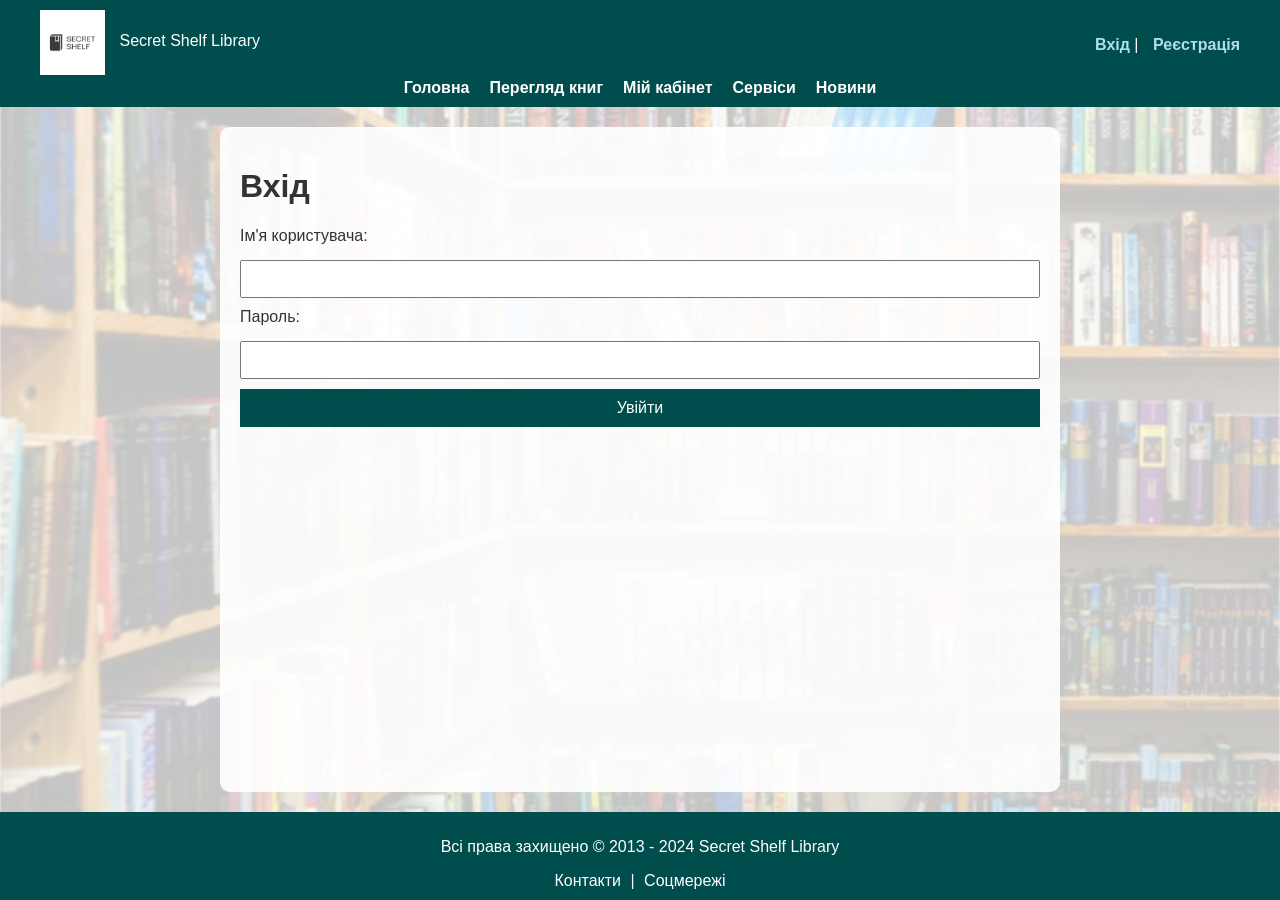
<file: LibraryServer/LibraryServer/wwwroot/login.html>
<!DOCTYPE html>
<html lang="uk">
<head>
    <meta charset="UTF-8">
    <meta name="viewport" content="width=device-width, initial-scale=1.0">
    <title>Вхід - Secret Shelf Library</title>
    <link rel="stylesheet" href="styles.css">
    <link rel="icon" type="image/png" href="link_logo.png">
    <style>
        /* Додаємо стилі для форми */
        form {
            display: flex;
            flex-direction: column;
            gap: 10px;
        }
        label {
            margin-bottom: 5px;
        }
        input {
            padding: 8px;
            font-size: 1em;
        }
        button {
            padding: 10px;
            background-color: #004d4d;
            color: white;
            border: none;
            cursor: pointer;
            font-size: 1em;
        }
        button:hover {
            background-color: #007373;
        }
        /* Стилі для модального вікна */
        .modal {
            display: none; /* Сховати модал за замовчуванням */
            position: fixed;
            z-index: 1;
            left: 0;
            top: 0;
            width: 100%;
            height: 100%;
            overflow: auto;
            background-color: rgb(0,0,0); /* Чорний фон з прозорістю */
            background-color: rgba(0,0,0,0.4); /* Зробити фон напівпрозорим */
            padding-top: 60px;
        }
        .modal-content {
            background-color: #fefefe;
            margin: 5% auto;
            padding: 20px;
            border: 1px solid #888;
            width: 80%; /* Можна задати ширину */
        }
        .close {
            color: #aaa;
            float: right;
            font-size: 28px;
            font-weight: bold;
        }
        .close:hover,
        .close:focus {
            color: black;
            text-decoration: none;
            cursor: pointer;
        }
    </style>
</head>
<body>
    <header>
        <div class="header-content">
            <div class="logo">
                <img src="logo.png" alt="Library Logo">
                <span>Secret Shelf Library</span>
            </div>
            <div class="user-actions">
                <a href="login.html">Вхід</a> | <a href="register.html">Реєстрація</a>
            </div>
        </div>
        <nav>
            <ul>
                <li><a href="index.html">Головна</a></li>
                <li><a href="books.html">Перегляд книг</a></li>
                <li><a href="account.html">Мій кабінет</a></li>
                <li><a href="services.html">Сервіси</a></li>
                <li><a href="news.html">Новини</a></li>
            </ul>
        </nav>
    </header>
    <main>
        <div class="main-content">
            <h1>Вхід</h1>
            <form action="/login" method="POST">
                <label for="username">Ім'я користувача:</label>
                <input type="text" id="username" name="username" required>
                <label for="password">Пароль:</label>
                <input type="password" id="password" name="password" required>
                <button type="submit">Увійти</button>
            </form>
        </div>
    </main>
    <footer>
        <p>Всі права захищено © 2013 - 2024 Secret Shelf Library</p>
        <div class="footer-contact">
            <a href="#">Контакти</a> | <a href="#">Соцмережі</a>
        </div>
    </footer>

    <!-- Модальне вікно для повідомлень -->
    <div id="myModal" class="modal">
        <div class="modal-content">
            <span class="close">&times;</span>
            <p id="notification" style="color: red;"></p>
        </div>
    </div>

    <script>
        document.querySelector("form").addEventListener("submit", async (event) => {
            event.preventDefault();
            const formData = new FormData(event.target);
            const response = await fetch("/login", {
                method: "POST",
                body: formData
            });

            const data = await response.json(); // Отримати JSON-дані з відповіді

            const modal = document.getElementById("myModal");
            const notification = document.getElementById("notification");
            notification.textContent = data.message; // Виводимо повідомлення
            
            if (data.success) {
                window.location.href = "/account.html"; // Перейти на сторінку аккаунта
                localStorage.setItem("nickname", data.nickname);
            } else {
                modal.style.display = "block"; // Показуємо модальне вікно
            }
        });

        // Закриття модального вікна
        const closeModal = document.getElementsByClassName("close")[0];
        closeModal.onclick = function() {
            document.getElementById("myModal").style.display = "none";
        }
        window.onclick = function(event) {
            if (event.target == modal) {
                modal.style.display = "none";
            }
        }
    </script>
</body>
</html>
</file>
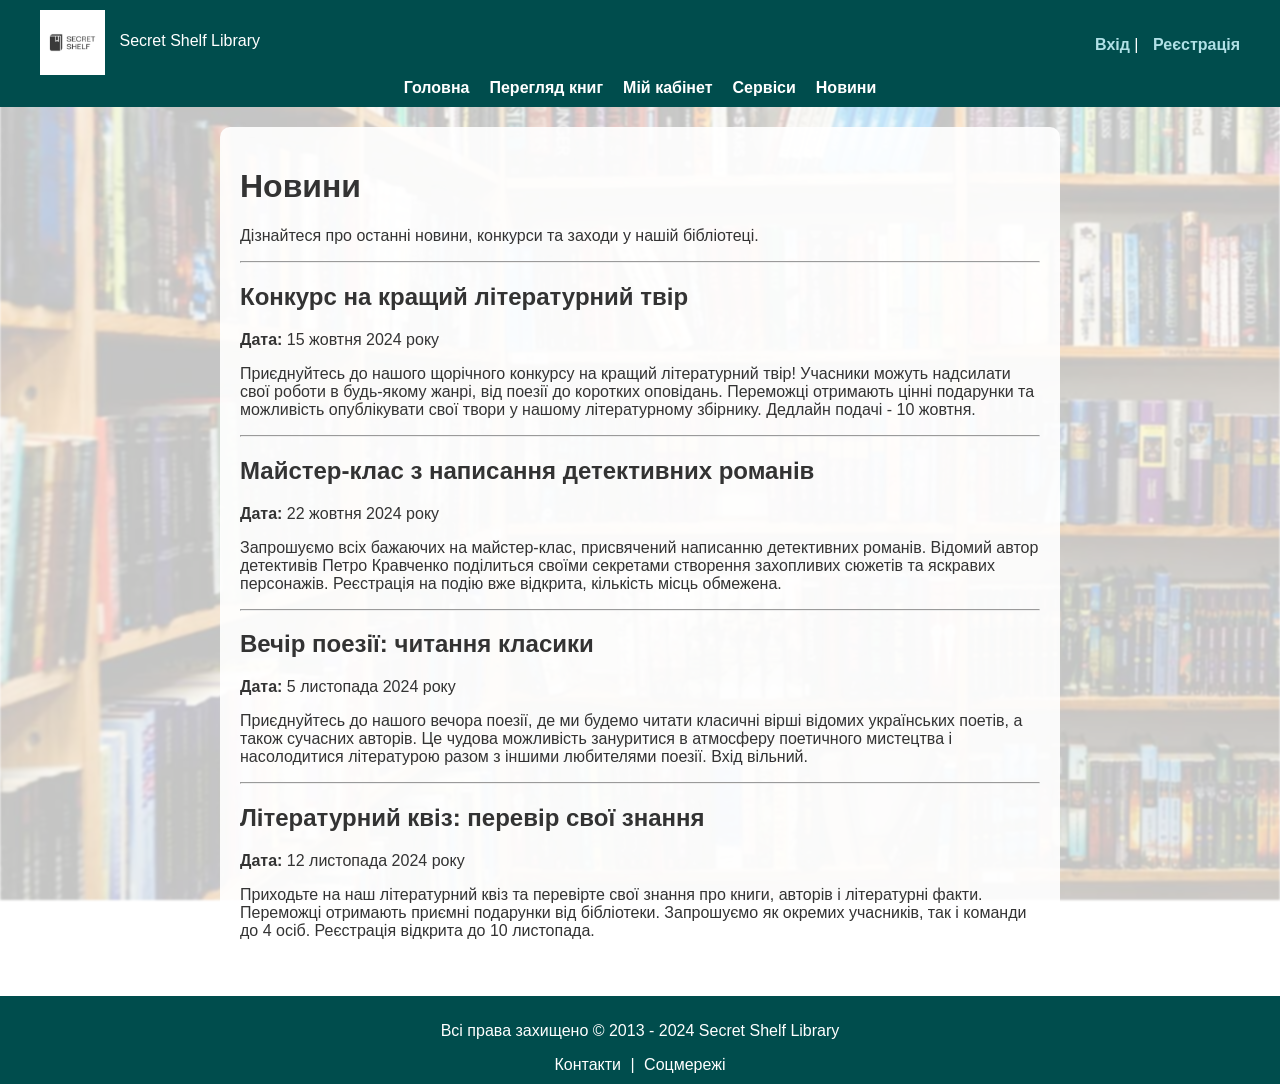
<file: LibraryServer/LibraryServer/wwwroot/news.html>
<!DOCTYPE html>
<html lang="uk">
<head>
    <meta charset="UTF-8">
    <meta name="viewport" content="width=device-width, initial-scale=1.0">
    <title>Новини - Secret Shelf Library</title>
    <link rel="stylesheet" href="styles.css">
    <link rel="icon" type="image/png" href="link_logo.png">
</head>
<body>
    <header>
        <div class="header-content">
            <div class="logo">
                <img src="logo.png" alt="Library Logo">
                <span>Secret Shelf Library</span>
            </div>
            <div class="user-actions">
                <!-- Цей блок буде заповнено JavaScript'ом -->
            </div>
        </div>
        <nav>
            <ul>
                <li><a href="index.html">Головна</a></li>
                <li><a href="books.html">Перегляд книг</a></li>
                <li><a href="account.html">Мій кабінет</a></li>
                <li><a href="services.html">Сервіси</a></li>
                <li><a href="news.html">Новини</a></li>
            </ul>
        </nav>
    </header>
    <main>
        <div class="main-content">
            <h1>Новини</h1>
            <p>Дізнайтеся про останні новини, конкурси та заходи у нашій бібліотеці.</p>
            
            <article class="news-item">
                <p><hr></p>
                <h2>Конкурс на кращий літературний твір</h2>
                <p><strong>Дата:</strong> 15 жовтня 2024 року</p>
                <p>Приєднуйтесь до нашого щорічного конкурсу на кращий літературний твір! Учасники можуть надсилати свої роботи в будь-якому жанрі, від поезії до коротких оповідань. Переможці отримають цінні подарунки та можливість опублікувати свої твори у нашому літературному збірнику. Дедлайн подачі - 10 жовтня.</p>
            </article>

            <article class="news-item">
                <p><hr></p>
                <h2>Майстер-клас з написання детективних романів</h2>
                <p><strong>Дата:</strong> 22 жовтня 2024 року</p>
                <p>Запрошуємо всіх бажаючих на майстер-клас, присвячений написанню детективних романів. Відомий автор детективів Петро Кравченко поділиться своїми секретами створення захопливих сюжетів та яскравих персонажів. Реєстрація на подію вже відкрита, кількість місць обмежена.</p>
            </article>

            <article class="news-item">
                <p><hr></p>
                <h2>Вечір поезії: читання класики</h2>
                <p><strong>Дата:</strong> 5 листопада 2024 року</p>
                <p>Приєднуйтесь до нашого вечора поезії, де ми будемо читати класичні вірші відомих українських поетів, а також сучасних авторів. Це чудова можливість зануритися в атмосферу поетичного мистецтва і насолодитися літературою разом з іншими любителями поезії. Вхід вільний.</p>
            </article>

            <article class="news-item">
                <p><hr></p>
                <h2>Літературний квіз: перевір свої знання</h2>
                <p><strong>Дата:</strong> 12 листопада 2024 року</p>
                <p>Приходьте на наш літературний квіз та перевірте свої знання про книги, авторів і літературні факти. Переможці отримають приємні подарунки від бібліотеки. Запрошуємо як окремих учасників, так і команди до 4 осіб. Реєстрація відкрита до 10 листопада.</p>
            </article>
        </div>
    </main>
    <footer>
        <p>Всі права захищено © 2013 - 2024 Secret Shelf Library</p>
        <div class="footer-contact">
            <a href="#">Контакти</a> | <a href="#">Соцмережі</a>
        </div>
    </footer>
    <script src="scripts.js"></script>
</body>
</html>
</file>
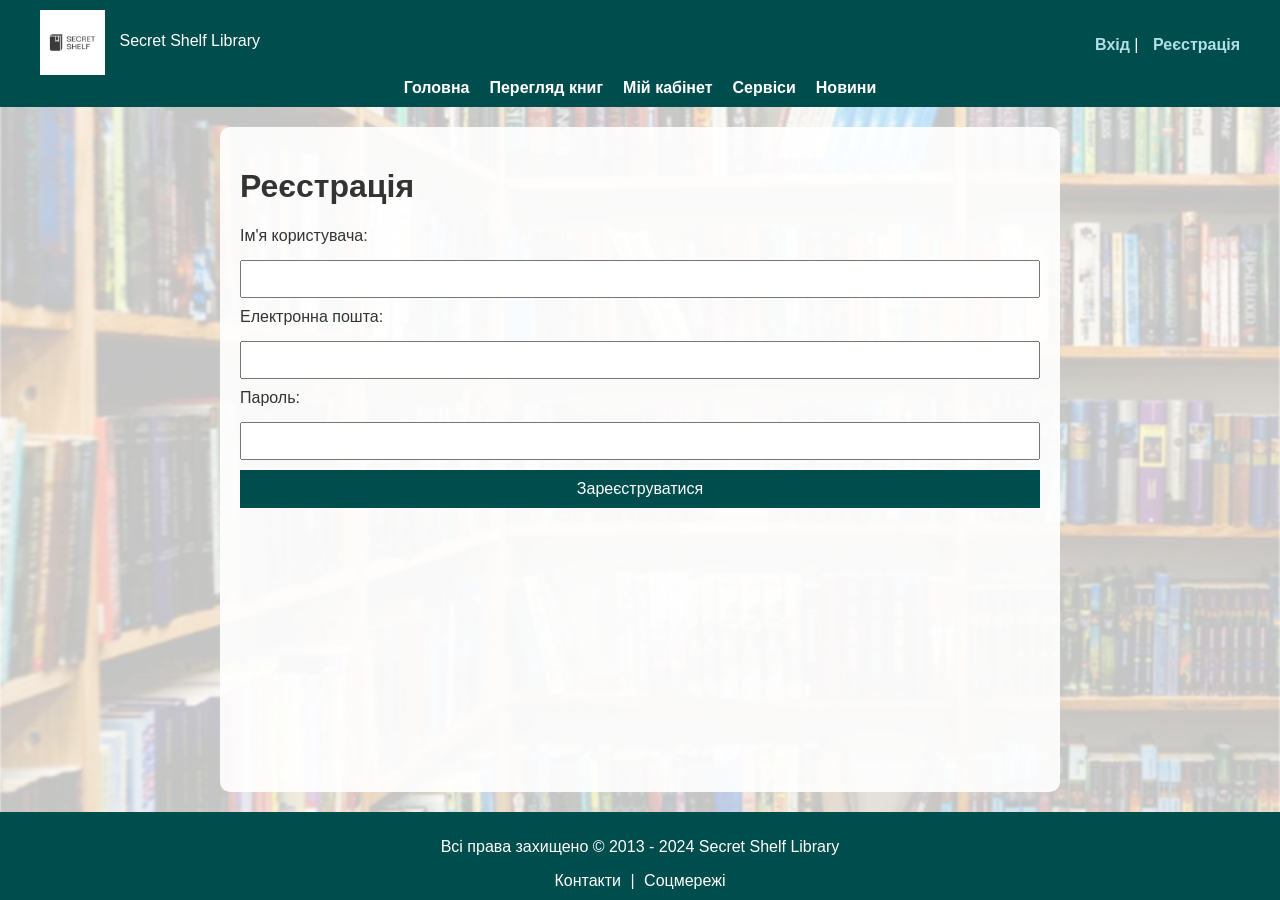
<file: LibraryServer/LibraryServer/wwwroot/register.html>
<!DOCTYPE html>
<html lang="uk">
<head>
    <meta charset="UTF-8">
    <meta name="viewport" content="width=device-width, initial-scale=1.0">
    <title>Реєстрація - Secret Shelf Library</title>
    <link rel="stylesheet" href="styles.css">
    <link rel="icon" type="image/png" href="link_logo.png">
    <style>
        /* Додаємо стилі для форми */
        form {
            display: flex;
            flex-direction: column;
            gap: 10px;
        }
        label {
            margin-bottom: 5px;
        }
        input {
            padding: 8px;
            font-size: 1em;
        }
        button {
            padding: 10px;
            background-color: #004d4d;
            color: white;
            border: none;
            cursor: pointer;
            font-size: 1em;
        }
        button:hover {
            background-color: #007373;
        }

        /* Стилі для модального вікна */
        .modal {
            display: none; 
            position: fixed;
            z-index: 1;
            left: 0;
            top: 0;
            width: 100%;
            height: 100%;
            overflow: auto;
            background-color: rgba(0,0,0,0.4); 
            padding-top: 60px;
        }
        .modal-content {
            background-color: #fefefe;
            margin: 5% auto;
            padding: 20px;
            border: 1px solid #888;
            width: 80%; 
        }
        .close {
            color: #aaa;
            float: right;
            font-size: 28px;
            font-weight: bold;
        }
    </style>
</head>
<body>
    <header>
        <div class="header-content">
            <div class="logo">
                <img src="logo.png" alt="Library Logo">
                <span>Secret Shelf Library</span>
            </div>
            <div class="user-actions">
                <a href="login.html">Вхід</a> | <a href="register.html">Реєстрація</a>
            </div>
        </div>
        <nav>
            <ul>
                <li><a href="index.html">Головна</a></li>
                <li><a href="books.html">Перегляд книг</a></li>
                <li><a href="account.html">Мій кабінет</a></li>
                <li><a href="services.html">Сервіси</a></li>
                <li><a href="news.html">Новини</a></li>
            </ul>
        </nav>
    </header>
    <main>
        <div class="main-content">
            <h1>Реєстрація</h1>
            <form id="registrationForm" action="/register" method="POST">
                <label for="username">Ім'я користувача:</label>
                <input type="text" id="username" name="username" required>
                
                <label for="email">Електронна пошта:</label>
                <input type="email" id="email" name="email" required>
                
                <label for="password">Пароль:</label>
                <input type="password" id="password" name="password" required>
                
                <button type="submit">Зареєструватися</button>
            </form>
        </div>
    </main>
    
    <!-- Модальне вікно для повідомлень -->
    <div id="myModal" class="modal">
        <div class="modal-content">
            <span class="close">&times;</span>
            <p id="notification" style="color: red;"></p>
        </div>
    </div>

    <footer>
        <p>Всі права захищено © 2013 - 2024 Secret Shelf Library</p>
        <div class="footer-contact">
            <a href="#">Контакти</a> | <a href="#">Соцмережі</a>
        </div>
    </footer>

    <script>
        // JavaScript для обробки реєстрації
        document.getElementById("registrationForm").addEventListener("submit", async (event) => {
            event.preventDefault();
            const formData = new FormData(event.target);
            const response = await fetch("/register", {
                method: "POST",
                body: formData
            });

            const data = await response.json();

            const modal = document.getElementById("myModal");
            const notification = document.getElementById("notification");
            notification.textContent = data.message;

            if (data.success) {
                modal.style.display = "block"; 
                // Затримка перед перенаправленням на сторінку входу
                setTimeout(() => {
                    window.location.href = "/login.html"; 
                    }, 3000);

            } 
            else {
                modal.style.display = "block"; 
            }
        });

        // Закриття модального вікна
        document.querySelector(".close").onclick = function() {
            const modal = document.getElementById("myModal");
            modal.style.display = "none";
        }
    </script>
</body>
</html>
</file>
<file: LibraryServer/LibraryServer/wwwroot/styles.css>
body {
    font-family: Arial, sans-serif;
    margin: 0;
    padding: 0;
    color: #333;
    display: flex;
    flex-direction: column;
    min-height: 100vh;
}

header {
    background-color: #004d4d;
    color: white;
    width: 100%;
    padding: 10px 20px;
    box-sizing: border-box;
}


.header-content {
    display: flex;
    justify-content: space-between;
    align-items: center;
    max-width: 1200px;
    margin: 0 auto;
}

.logo img {
    height: 65px; /* Збільшена висота лого */
    margin-right: 10px;
}


.user-actions a {
    color: #b0e0e6; /* Softer color suitable for the panel */
    text-decoration: none;
    margin-left: 10px;
    font-weight: bold;
}

.user-actions a:hover {
    color: #fff;
}

nav ul {
    list-style-type: none;
    margin: 0;
    padding: 0;
    display: flex;
    gap: 20px;
    justify-content: center;
}



nav a {
    color: white;
    text-decoration: none;
    font-weight: bold;
}

nav a:hover {
    text-decoration: underline;
}

main {
    max-width: 1200px;
    width: 100%;
    margin: 20px auto;
    flex-grow: 1;
    display: flex;
    justify-content: center;
}

.main-content {
    padding: 20px;
    background-color: rgba(255, 255, 255, 0.9);
    border-radius: 10px;
    max-width: 800px;
    width: 100%;
    position: relative;
}

body::before {
    content: "";
    position: fixed;
    top: 0;
    bottom: 0;
    left: 0;
    right: 0;
    background-image: url('background.jpg');
    background-repeat: no-repeat;
    z-index: -1;
    opacity: 0.25;
    filter: blur(1px);
}

footer {
    background-color: #004d4d;
    color: white;
    width: 100%;
    padding: 10px;
    text-align: center;
    box-sizing: border-box;
    margin-top: auto;
}

.footer-contact a {
    color: white;
    text-decoration: none;
    margin: 0 5px;
}

.footer-contact a:hover {
    text-decoration: underline;
}
.social-media a {
    text-decoration: none;
    color: #004d4d;
    font-weight: bold;
    margin-right: 10px;
}

.logo span {
    display: inline-block;
    vertical-align: middle;
    margin-top: -60px; /* Піднімає текст ближче до центру картинки */
}
#books-container {
    display: flex;
    flex-wrap: wrap;
    gap: 20px;
    justify-content: center;
}

.book {
    border: 1px solid #ccc;
    padding: 10px;
    width: 200px; /* Ширина книги */
    text-align: center;
    transition: background-color 0.3s;
}

.favorite-button {
    margin-top: 10px;
    background-color: #004d4d;
    color: white;
    border: none;
    padding: 5px;
    cursor: pointer;
}
.book.active .favorite-button {
    display: block;
}

.pagination button {
    padding: 5px 10px;
    cursor: pointer;
    background-color: #004d4d;
    color: white;
    border: none;
    border-radius: 15px;
}

.pagination button:hover {
    background-color: #006666; /* Темніший колір при наведенні */
}

.services-buttons {
    display: flex;
    flex-direction: column;
    gap: 20px;
    margin-top: 20px;
}

.services-buttons button {
    padding: 10px 20px;
    color: white;
    background-color: #004d4d;
    font-size: 16px;
    cursor: pointer;
}
#recommendations-container {
    display: grid;
    grid-template-columns: repeat(3, 1fr);
    gap: 20px;
}
</file>
